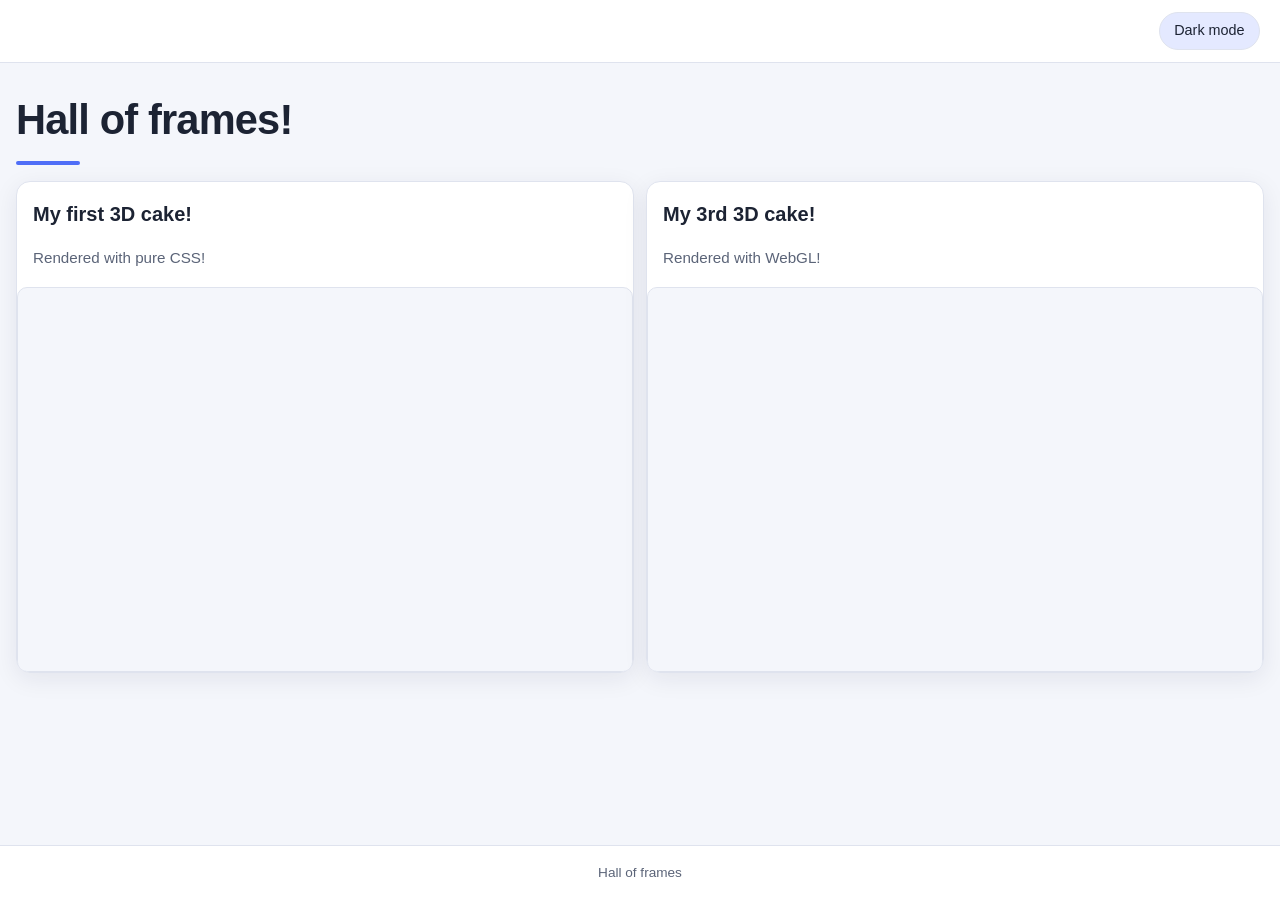
<file: index.html>
<!DOCTYPE html>
<html lang="nl">
<head>
	<meta charset="UTF-8">
	<meta name="viewport" content="width=device-width, initial-scale=1.0">
	<title>Hall of frames</title>
	<link rel="stylesheet" href="style.css">
	<script>
		(() => {
			const saved = localStorage.getItem('theme');
			if (saved) document.documentElement.dataset.theme = saved;
		})();
	</script>
</head>
<body>
	<header>
		<button class="theme-toggle" type="button" aria-label="Toggle dark mode">Dark mode</button>
	</header>
	<main>
		<h1>Hall of frames!</h1>
		<article>
			<section>
				<h2>My first 3D cake!</h2>
				<p>Rendered with pure CSS!</p>
				<iframe src="https://iemand005.github.io/Reconstructed-Adrian/" frameborder="0"></iframe>
			</section>
			<section>
				<h2>My 3rd 3D cake!</h2>
				<p>Rendered with WebGL!</p>
				<iframe src="https://iemand005.github.io/FenixWeb/Cake" frameborder="0"></iframe>
			</section>
		</article>
	</main>
	<footer>Hall of frames</footer>
	<script>
		const btn = document.querySelector('.theme-toggle');
		const root = document.documentElement;

		const current = () =>
			root.dataset.theme ||
			(matchMedia('(prefers-color-scheme: dark)').matches ? 'dark' : 'light');

		const sync = () => {
			btn.textContent = current() === 'dark' ? 'Light mode' : 'Dark mode';
		};

		btn.addEventListener('click', () => {
			root.dataset.theme = current() === 'dark' ? 'light' : 'dark';
			localStorage.setItem('theme', root.dataset.theme);
			sync();
		});

		matchMedia('(prefers-color-scheme: dark)').addEventListener('change', sync);
		sync();
	</script>
</body>
</html>
</file>
<file: style.css>
:root {
	color-scheme: light;
	--bg: #f4f6fb;
	--surface: #ffffff;
	--text: #1c2333;
	--muted: #5b6478;
	--accent: #4f6ef7;
	--accent-soft: #e4e9ff;
	--border: #dfe3ee;
	--shadow: 0 6px 24px rgba(20, 30, 60, 0.08);
}

html[data-theme="dark"] {
	color-scheme: dark;
	--bg: #0f1220;
	--surface: #181c2e;
	--text: #e8eaf2;
	--muted: #9aa2bc;
	--accent: #7d92ff;
	--accent-soft: #242b4a;
	--border: #2a3050;
	--shadow: 0 6px 24px rgba(0, 0, 0, 0.45);
}

@media (prefers-color-scheme: dark) {
	html:not([data-theme="light"]) {
		color-scheme: dark;
		--bg: #0f1220;
		--surface: #181c2e;
		--text: #e8eaf2;
		--muted: #9aa2bc;
		--accent: #7d92ff;
		--accent-soft: #242b4a;
		--border: #2a3050;
		--shadow: 0 6px 24px rgba(0, 0, 0, 0.45);
	}
}

* {
	box-sizing: border-box;
}

html, body {
	margin: 0;
	padding: 0;
	width: 100%;
	height: 100%;
	min-height: 100%;
}

body {
	display: flex;
	flex-direction: column;
	font-family: 'Segoe UI', Tahoma, Geneva, Verdana, sans-serif;
	background: var(--bg);
	color: var(--text);
	line-height: 1.6;
	transition: background 0.25s ease, color 0.25s ease;
}

header {
	display: flex;
	align-items: center;
	justify-content: flex-end;
	padding: 0.75rem 1.25rem;
	border-bottom: 1px solid var(--border);
	background: var(--surface);
	position: sticky;
	top: 0;
	z-index: 10;
}

.theme-toggle {
	font: inherit;
	font-size: 0.9rem;
	padding: 0.4rem 0.9rem;
	border-radius: 999px;
	border: 1px solid var(--border);
	background: var(--accent-soft);
	color: var(--text);
	cursor: pointer;
	transition: transform 0.15s ease, background 0.2s ease;
}

.theme-toggle:hover {
	background: var(--accent);
	color: var(--surface);
	transform: translateY(-1px);
}

main {
	flex: 1;
	width: 100%;
	max-width: 1400px;
	margin: 0 auto;
	padding: 1.5rem 1rem 2.5rem;
}

h1 {
	margin: 0 0 1rem;
	font-size: clamp(1.8rem, 4vw, 2.6rem);
	letter-spacing: -0.02em;
}

h1::after {
	content: "";
	display: block;
	width: 64px;
	height: 4px;
	margin-top: 0.5rem;
	border-radius: 999px;
	background: var(--accent);
}

article {
	display: grid;
	grid-template-columns: repeat(auto-fit, minmax(380px, 1fr));
	gap: 0.75rem;
}

section {
	background: var(--surface);
	border: 1px solid var(--border);
	border-radius: 14px;
	/* padding: 1.25rem; */
	box-shadow: var(--shadow);
	transition: transform 0.2s ease, box-shadow 0.2s ease;
	overflow: hidden;
}

section:hover {
	transform: translateY(-2px);
}

h2, p {
	margin: 1rem;
}

section h2 {
	margin-bottom: 0.25rem;
	font-size: 1.25rem;
}

section p {
	color: var(--muted);
	font-size: 0.95rem;
}

iframe {
	display: block;
	width: 100%;
	aspect-ratio: 16 / 10;
	height: auto;
	border: 1px solid var(--border);
	border-radius: 10px;
	background: var(--bg);
}

footer {
	padding: 1rem 1.25rem;
	border-top: 1px solid var(--border);
	background: var(--surface);
	text-align: center;
	color: var(--muted);
	font-size: 0.85rem;
}
</file>
